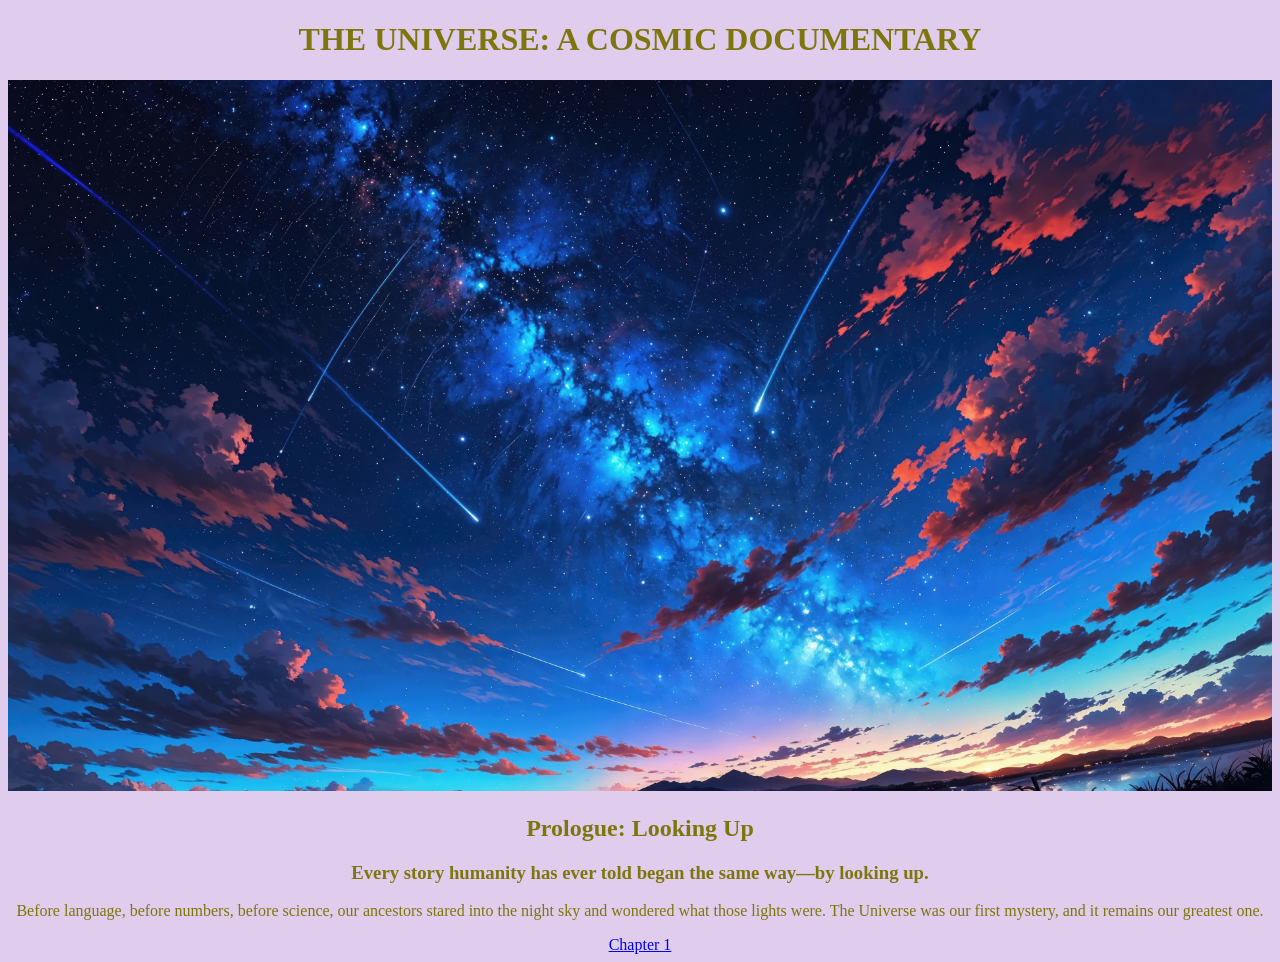
<file: 2_cls1-8/index.html>
<!DOCTYPE html>
<html lang="en">

<head>
    <meta charset="UTF-8">
    <meta name="viewport" content="width=device-width, initial-scale=1.0">
    <title>Document</title>
    <link rel="stylesheet" href="style.css">
</head>

<body>
    <h1>THE UNIVERSE: A COSMIC DOCUMENTARY</h1>
    <img src="Image/sunrise-starry-sky-stars-anime-scenery-4k-wallpaper-uhdpaper.com-226@5@i.jpg" width="100%">
    <h2>Prologue: Looking Up</h2>
    <h3>Every story humanity has ever told began the same way—by looking up.</h3>
    <p>Before language, before numbers, before science, our ancestors stared into the night sky and wondered what those
        lights were. The Universe was our first mystery, and it remains our greatest one.</p>
    <a href="Chapter1.html" target="_blank">Chapter 1</a>
</body>

</html>
</file>
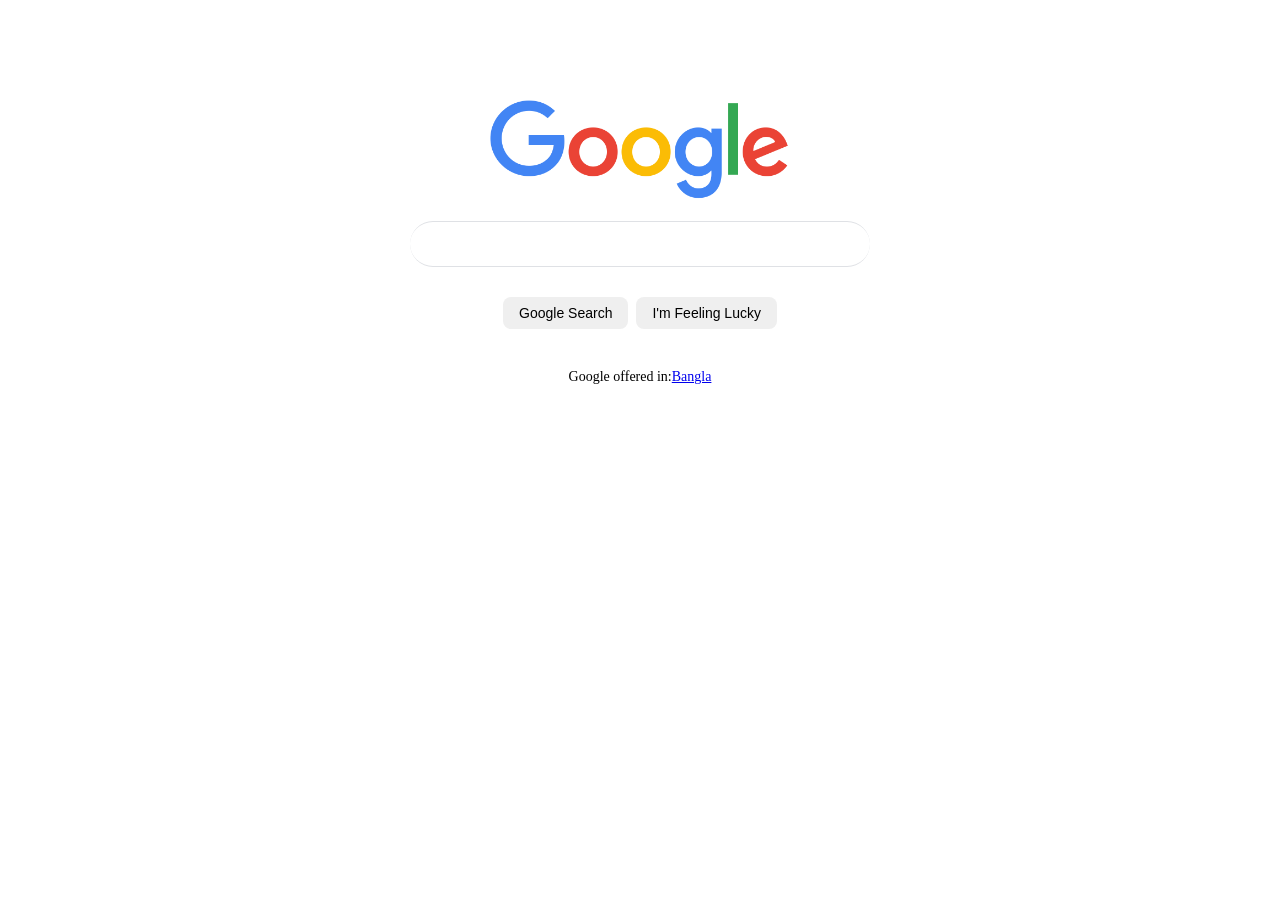
<file: 3_gProject/index.html>
<!DOCTYPE html>
<html lang="en">

<head>
    <meta charset="UTF-8">
    <meta name="viewport" content="width=device-width, initial-scale=1.0">
    <title>google.com</title>
    <link rel="stylesheet" href="styles.css">
</head>

<body>
    <div class="main">
        <img class="image" src="image/google.png">
        <input class="input" type="text">
        <div class="btnFlex">
            <button class="btn">Google Search</button>
            <button class="btn">I'm Feeling Lucky</button>
        </div>
        <p class="language">
            Google offered in: <a href="blog.html" target="_blank">
                Bangla
            </a>
        </p>
    </div>
</body>

</html>
</file>
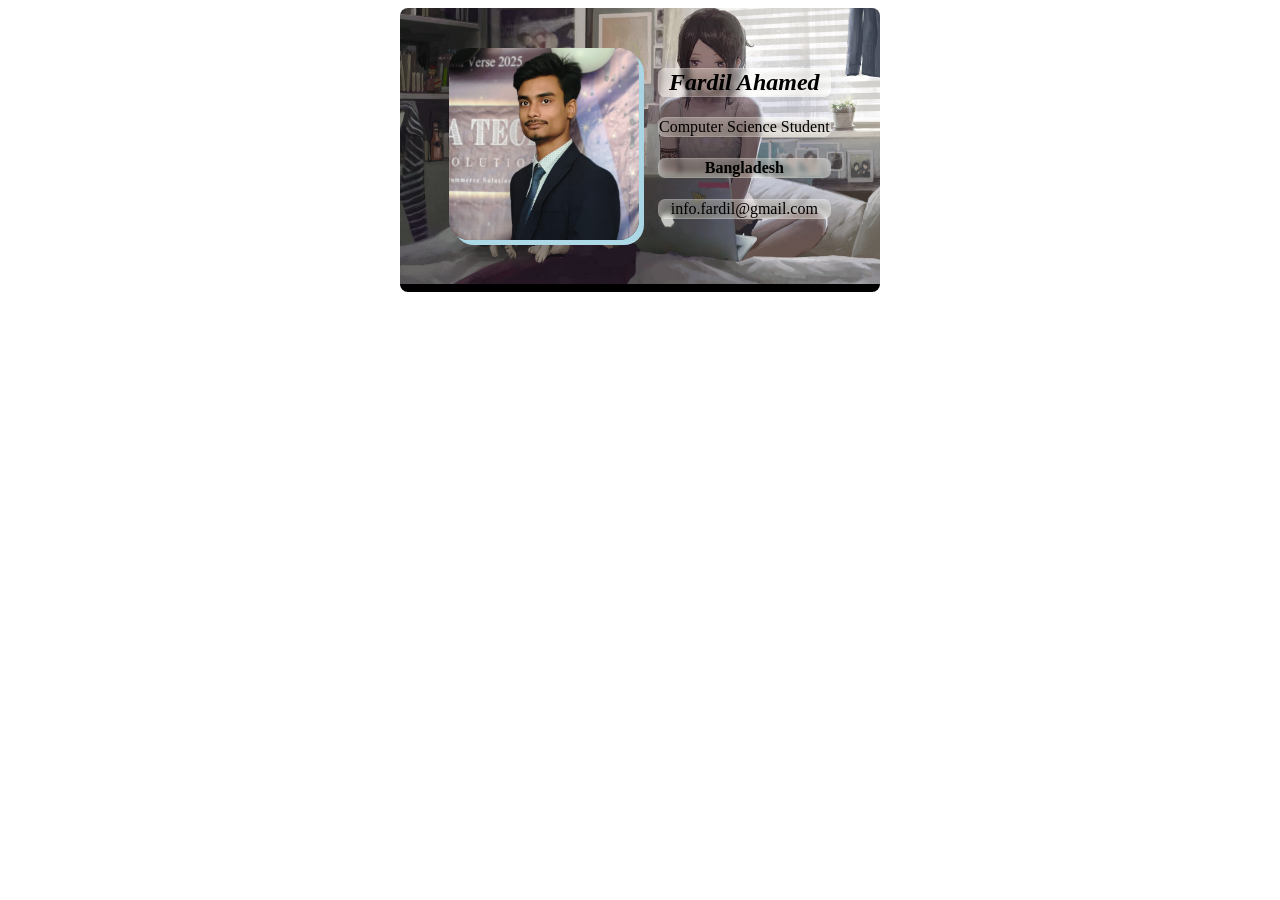
<file: 4_BusinessProject/index.html>
<!DOCTYPE html>
<html lang="en">

<head>
    <link rel="stylesheet" href="styles.css">
</head>

<body>
    <div class="card">
        <div>
            <img class="image" src="image/fardil.jpg" alt="Fardil Image">
        </div>
        <div>
            <h2 class="italic-font hilighter">Fardil Ahamed</h2>
            <p class="hilighter">Computer Science Student</p>
            <h4 class="hilighter">Bangladesh</h4>
            <p class="hilighter">info.fardil@gmail.com</p>
        </div>
    </div>
</body>

</html>
</file>
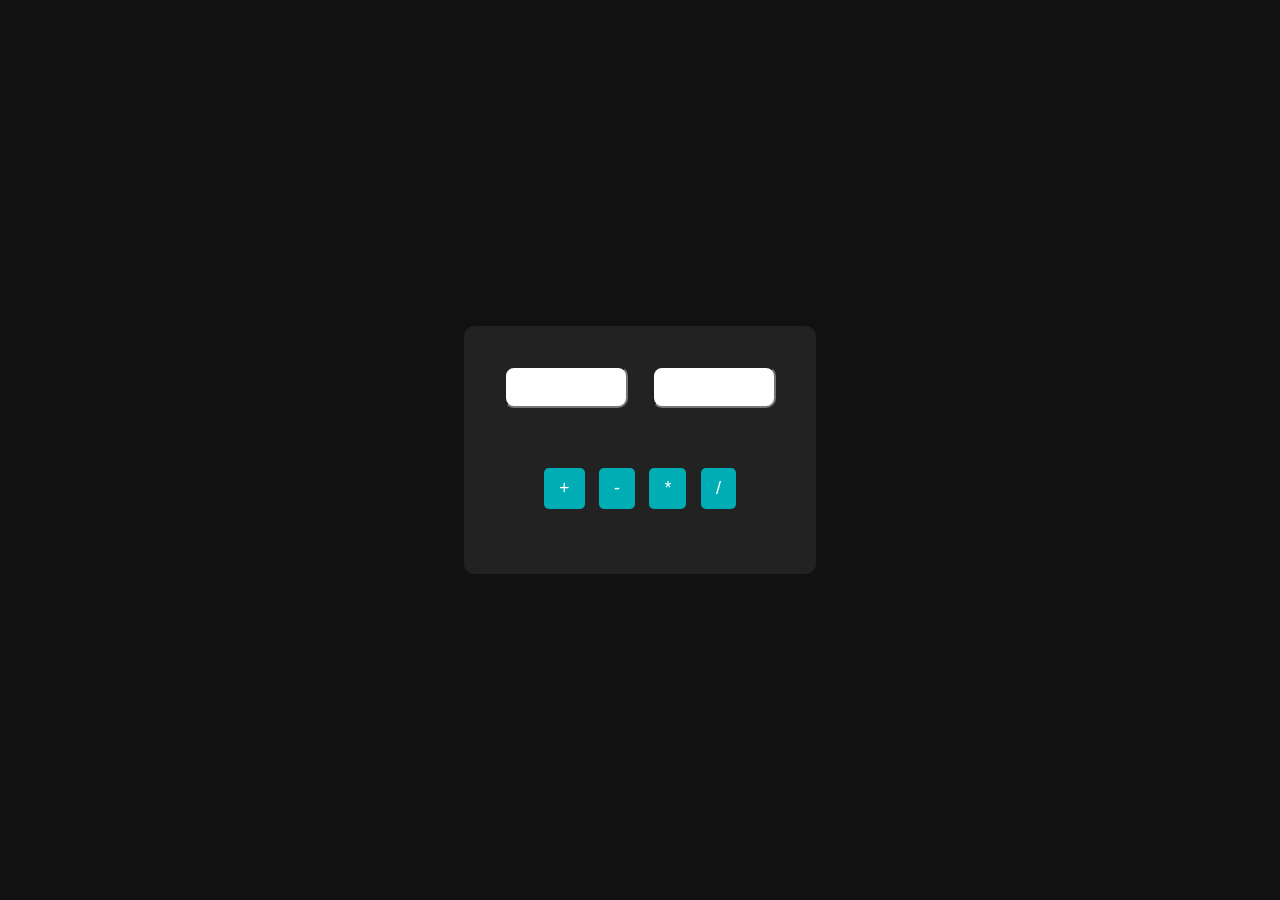
<file: 8_Calculate./index.html>
<!DOCTYPE html>
<html lang="en">
<head>
    <meta charset="UTF-8">
    <meta name="viewport" content="width=device-width, initial-scale=1.0">
    <title>Document</title>
    <link rel="stylesheet" href="index.css">
</head>
<body>
    <div>
        
        <input id="numberinput1" type="text">
        <input id="numberinput2" type="text">
        <p id="result"></p>

        <div id="btns">
            <button id="sum" onclick="sumNum()">+</button>
            <button id="sub" onclick="subtractNum()">-</button>
            <button id="multiply" onclick="multiplyNum()">*</button>
            <button id="divide" onclick="divideNum()">/</button>
        </div>

    </div>
    <script src="index.js"></script>
</body>
</html>
</file>
<file: 2_cls1-8/style.css>
body{
    background-color: rgb(224, 204, 236);
    color: rgb(124, 118, 13);
    text-align: center ;
    
}
</file>
<file: 3_gProject/styles.css>
.main {
    margin-top: 100px;
    
}
.input{
    width: 400px;
    line-height : 24px;
    display: block;
    font-size: 16px;

    margin-top: 20px;
    margin-left: auto;
    margin-right: auto;

    border: 1px solid #dfe1e5;
    border-left: 30px;
    border-right: 30px;
    border-radius: 24px;

    padding-top: 10px;
    padding-bottom: 10px;
    padding-left: 30px;
    padding-right: 30px;
}
.image{
    width: 300px;
    display: block;
    margin-left: auto;
    margin-right: auto;
}

.btnFlex{
    display: flex;
    justify-content: center;
}
.btn{
    margin-left: 4px;
    margin-right: 4px;
    margin-top: 30px;
    border: 0px;
    border-radius: 8px;

    padding-top: 8px;
    padding-bottom: 8px;
    padding-left: 16px;
    padding-right: 16px;
    font-size: 14px;
    
}

.language{
    display: flex;
    justify-content: center;
    margin-top: 40px;
    font-size: 14px;
}
</file>
<file: 4_BusinessProject/styles.css>
.main {
    margin: 20px;
}

.image {
    width: 190px;
    border-radius: 20px;
    box-shadow: 5px 5px lightblue;
}

.card {
    width: 400px;
    text-align: center;
    margin: 0px auto;
    padding: 40px;
    display: flex;
    justify-content: space-around;
    background: url("image/background.jpg");
    background-repeat: no-repeat;
    /* Prevents the image from tiling */
    background-position: center center;
    /* Aligns the image to the center */
    background-size: cover;
    border-bottom: 8px solid black;
    border-radius: 8px;
}

.italic-font {
    font-style: italic;
}

.hilighter {
    /*  border: 1px solid rgb(209, 191, 191);
    background-color: rgb(190, 175, 175);
    border-radius: 4px;
    text-shadow: 2px 2px rgb(217, 169, 169); */
    /* 1. Semi-transparent background */
    background: rgba(255, 255, 255, 0.15);
    /* 2. Frosted glass effect */
    backdrop-filter: blur(2px);
    /* 3. Subtle border */
    border: 1px solid rgba(255, 255, 255, 0.3);
    /* 4. Rounded corners */
    border-radius: 7px;
    /* 5. Depth and glow */
    box-shadow: 0 8px 32px rgba(31, 38, 135, 0.2),
        inset 0 0 20px -5px rgba(255, 255, 255, 0.6);

}
</file>
<file: 8_Calculate./index.css>
body {
  margin: 0;
  height: 100vh;
  display: flex;
  justify-content: center;
  align-items: center;
  background: #111;
  font-family: Arial, sans-serif;
}

div {
  background: #222;
  padding: 30px;
  border-radius: 10px;
  text-align: center;
}

input {
  width: 100px;
  padding: 10px;
  margin: 10px;
  font-size: 16px;
  text-align: center;
  border-radius: 10px;
}

#result {
  font-size: 20px;
  margin: 10px 0;
  color: white;
}

#btns {
  margin-top: 15px;
}

button {
  padding: 10px 15px;
  margin: 5px;
  font-size: 18px;
  cursor: pointer;
  border: none;
  border-radius: 5px;
  background: #00adb5;
  color: white;
}

button:hover {
  background: #008891;
}






/* 
let num1 = document.getElementById("numberinput1")
let num2 = document.getElementById("numberinput2")
let symbol = document.getElementById("symbol")

function sumNum(){
    let result = Number(num1.value) + Number(num2.value)
    symbol.innerText = "= " + result
}

function subtractNum(){
    let result = Number(num1.value) - Number(num2.value)
    symbol.innerText = "= " + result
}

function multiplyNum(){
    let result = Number(num1.value) * Number(num2.value)
    symbol.innerText = "= " + result
}

function divideNum(){
    let result = Number(num1.value) / Number(num2.value)
    symbol.innerText = "= " + result
} */
</file>
